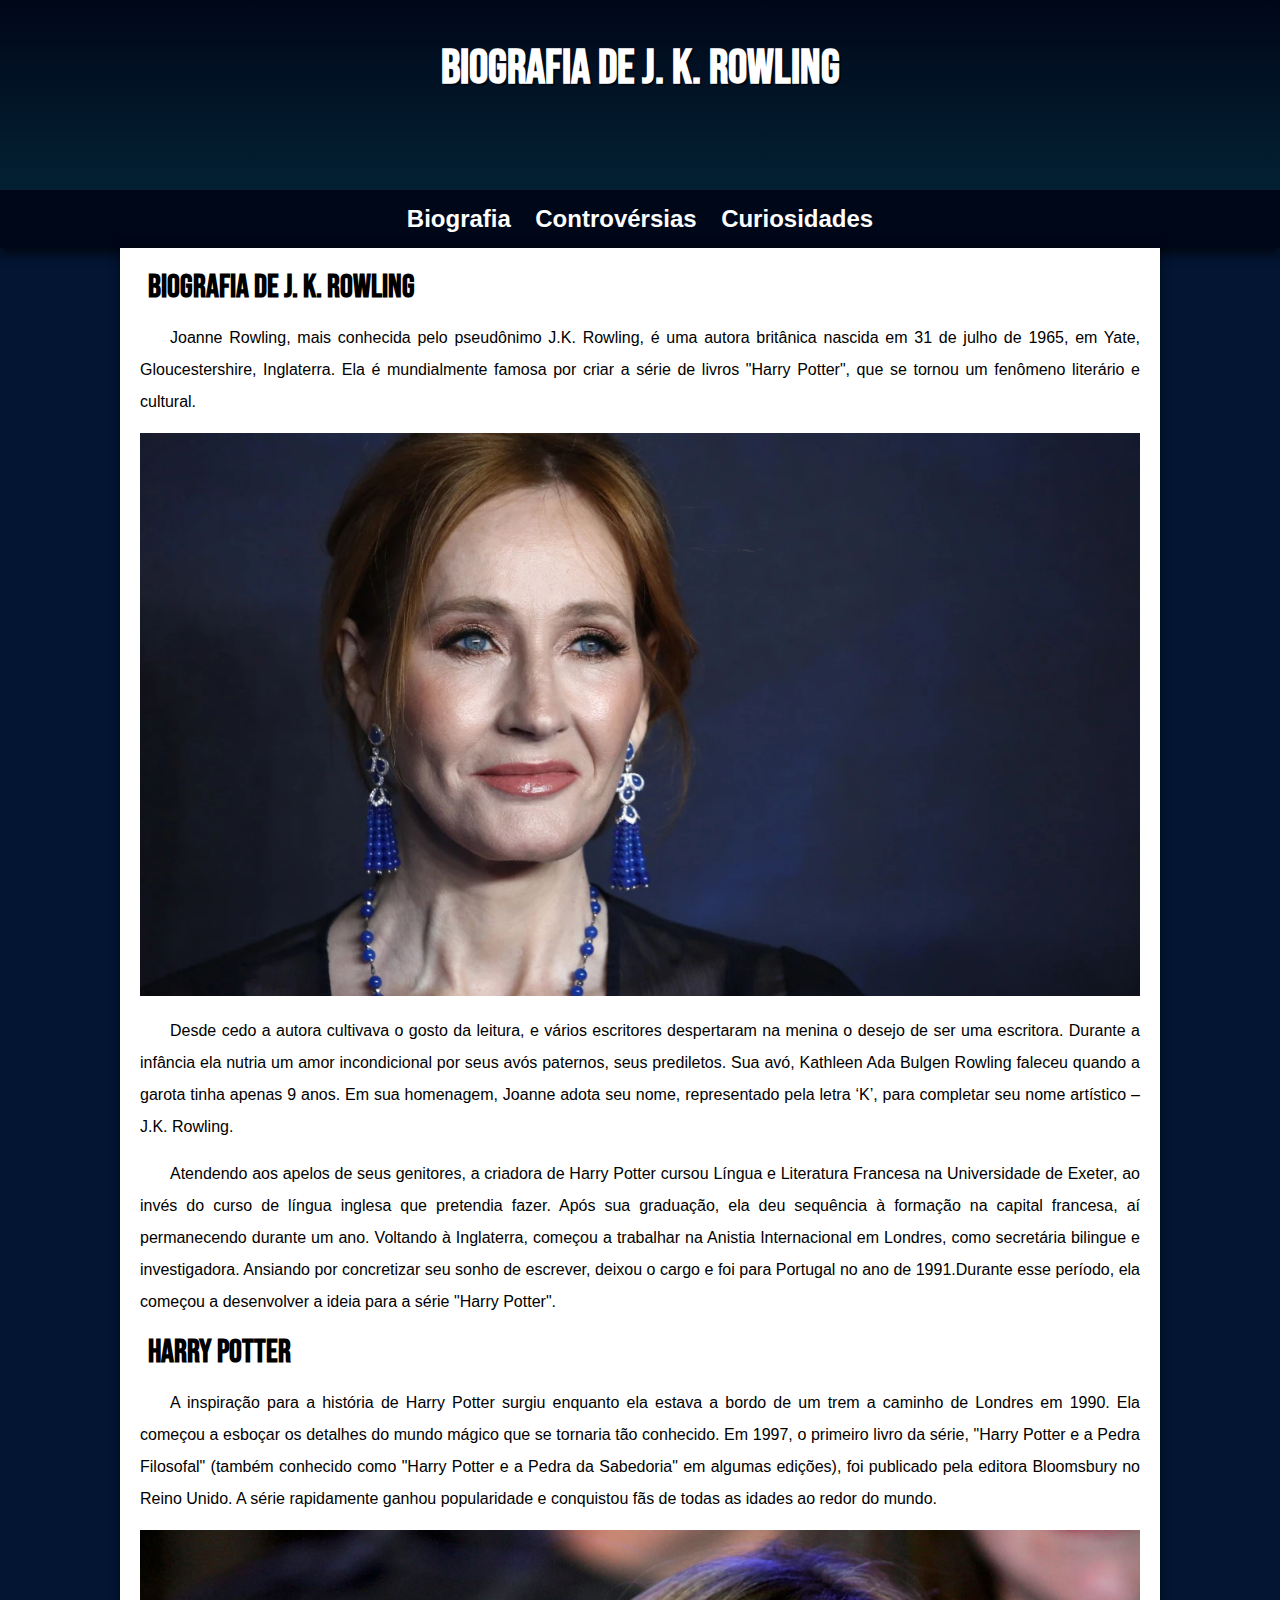
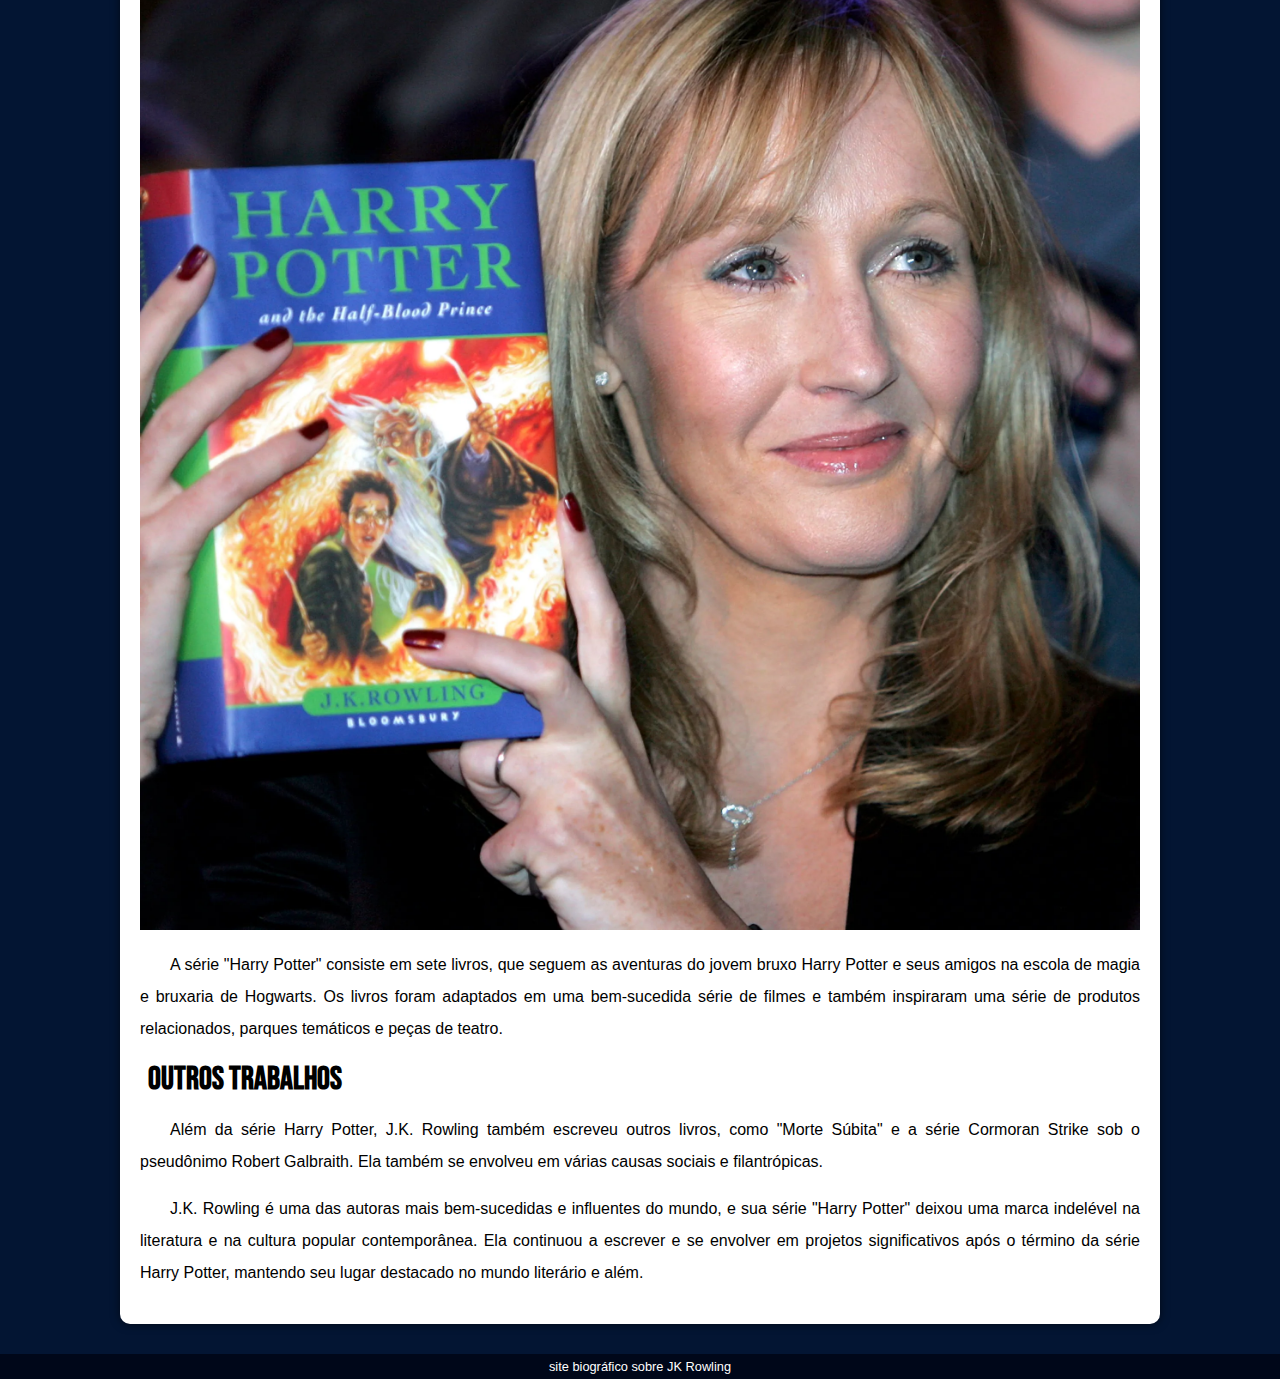
<file: paginas/index.html>
<!DOCTYPE html>
<html lang="pt-br">
<head>
    <meta charset="UTF-8">
    <meta name="viewport" content="width=device-width, initial-scale=1.0">
    <title>JK Rowling Biografia</title>
    <link rel="stylesheet" href="../estilo/style.css">
</head>
<body>

    <header>
        <h1>Biografia de J. K. Rowling</h1>
    </header>

    <nav>
        <a href="index.html" target="_blank">Biografia</a> 
        <a href="controversias.html" target="_blank">Controvérsias</a>
        <a href="curiosidades.html" target="_blank">Curiosidades</a>
    </nav>

    <main>
        <article>
            <h2>
                Biografia de J. K. Rowling
            </h2>

            <p>
                Joanne Rowling, mais conhecida pelo pseudônimo J.K. Rowling, é uma autora britânica nascida em 31 de julho de 1965, em Yate, Gloucestershire, Inglaterra. Ela é mundialmente famosa por criar a série de livros "Harry Potter", que se tornou um fenômeno literário e cultural.
            </p>

            <img src="../imagens/JK.webp" alt="Foto de JK Rowling">

            <p>
                Desde cedo a autora cultivava o gosto da leitura, e vários escritores despertaram na menina o desejo de ser uma escritora. Durante a infância ela nutria um amor incondicional por seus avós paternos, seus prediletos. Sua avó, Kathleen Ada Bulgen Rowling faleceu quando a garota tinha apenas 9 anos. Em sua homenagem, Joanne adota seu nome, representado pela letra ‘K’, para completar seu nome artístico – J.K. Rowling.
            </p>


            <p>
                Atendendo aos apelos de seus genitores, a criadora de Harry Potter cursou Língua e Literatura Francesa na Universidade de Exeter, ao invés do curso de língua inglesa que pretendia fazer. Após sua graduação, ela deu sequência à formação na capital francesa, aí permanecendo durante um ano. Voltando à Inglaterra, começou a trabalhar na Anistia Internacional em Londres, como secretária bilingue e investigadora. Ansiando por concretizar seu sonho de escrever, deixou o cargo e foi para Portugal no ano de 1991.Durante esse período, ela começou a desenvolver a ideia para a série "Harry Potter".
            </p>

            <h2>
                Harry Potter
            </h2>

            <p>
                A inspiração para a história de Harry Potter surgiu enquanto ela estava a bordo de um trem a caminho de Londres em 1990. Ela começou a esboçar os detalhes do mundo mágico que se tornaria tão conhecido. Em 1997, o primeiro livro da série, "Harry Potter e a Pedra Filosofal" (também conhecido como "Harry Potter e a Pedra da Sabedoria" em algumas edições), foi publicado pela editora Bloomsbury no Reino Unido. A série rapidamente ganhou popularidade e conquistou fãs de todas as idades ao redor do mundo.
            </p>

            <img src="../imagens/harry potter.webp" alt="JK Rowling com o livro Harry Potter">

            <p>
                A série "Harry Potter" consiste em sete livros, que seguem as aventuras do jovem bruxo Harry Potter e seus amigos na escola de magia e bruxaria de Hogwarts. Os livros foram adaptados em uma bem-sucedida série de filmes e também inspiraram uma série de produtos relacionados, parques temáticos e peças de teatro.
            </p>

            <h2>
                Outros Trabalhos
            </h2>
            
            <p>
                Além da série Harry Potter, J.K. Rowling também escreveu outros livros, como "Morte Súbita" e a série Cormoran Strike sob o pseudônimo Robert Galbraith. Ela também se envolveu em várias causas sociais e filantrópicas.
            </p>

            <p>
                J.K. Rowling é uma das autoras mais bem-sucedidas e influentes do mundo, e sua série "Harry Potter" deixou uma marca indelével na literatura e na cultura popular contemporânea. Ela continuou a escrever e se envolver em projetos significativos após o término da série Harry Potter, mantendo seu lugar destacado no mundo literário e além.
            </p>
        </article>
    </main>

    <footer>
        <span>site biográfico sobre JK Rowling</span>
    </footer>
</body>
</html>
</file>
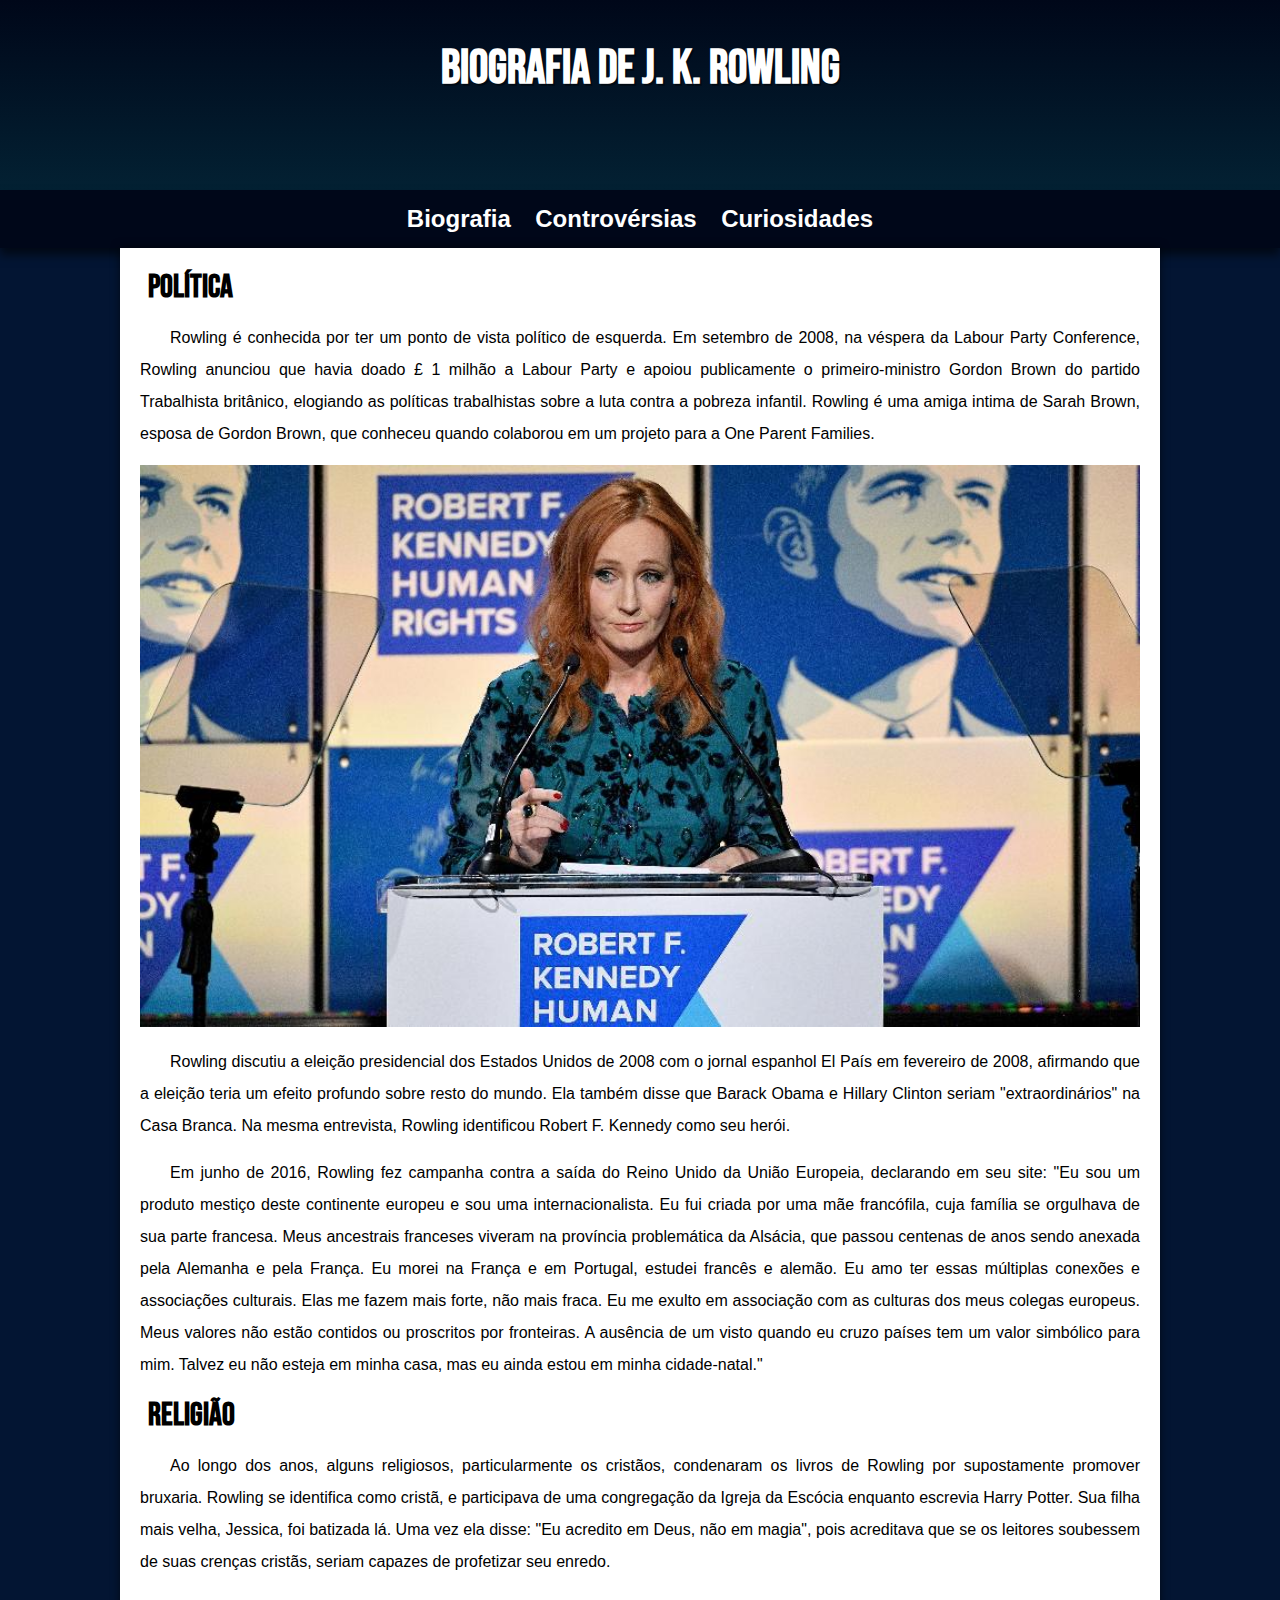
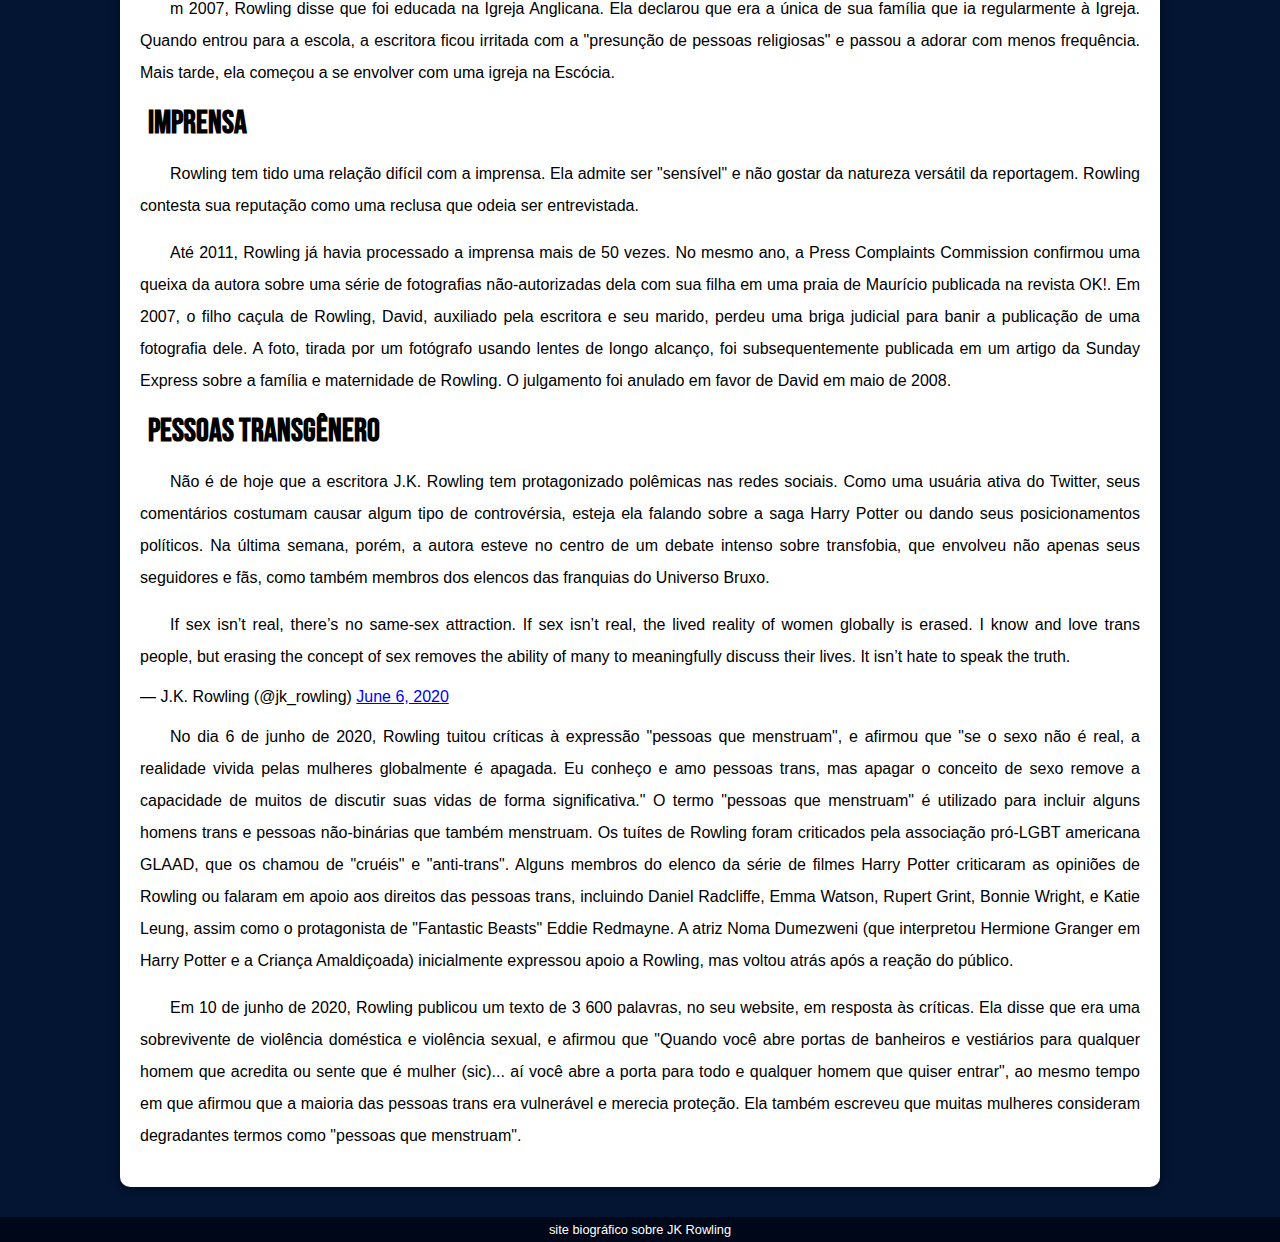
<file: paginas/controversias.html>
<!DOCTYPE html>
<html lang="pt-br">
<head>
    <meta charset="UTF-8">
    <meta name="viewport" content="width=device-width, initial-scale=1.0">
    <title>Polêmicas Jk Rowling</title>
    <link rel="stylesheet" href="../estilo/style.css">
</head>
<body>
    <header>
        <h1>Biografia de J. K. Rowling</h1>
    </header>

    <nav>
        <a href="index.html" target="_blank">Biografia</a> 
        <a href="controversias.html" target="_blank">Controvérsias</a>
        <a href="curiosidades.html" target="_blank">Curiosidades</a>
    </nav>
    <main>
        <article>
            <h2>
                Política
            </h2>

            <p>
                Rowling é conhecida por ter um ponto de vista político de esquerda. Em setembro de 2008, na véspera da Labour Party Conference, Rowling anunciou que havia doado £ 1 milhão a Labour Party e apoiou publicamente o primeiro-ministro Gordon Brown do partido Trabalhista britânico, elogiando as políticas trabalhistas sobre a luta contra a pobreza infantil. Rowling é uma amiga intima de Sarah Brown, esposa de Gordon Brown, que conheceu quando colaborou em um projeto para a One Parent Families.
            </p>

            <img src="../imagens/politica.jpg" alt="JK Rowling">

            <p>
                Rowling discutiu a eleição presidencial dos Estados Unidos de 2008 com o jornal espanhol El País em fevereiro de 2008, afirmando que a eleição teria um efeito profundo sobre resto do mundo. Ela também disse que Barack Obama e Hillary Clinton seriam "extraordinários" na Casa Branca. Na mesma entrevista, Rowling identificou Robert F. Kennedy como seu herói.
            </p>

            <p>
                Em junho de 2016, Rowling fez campanha contra a saída do Reino Unido da União Europeia, declarando em seu site: "Eu sou um produto mestiço deste continente europeu e sou uma internacionalista. Eu fui criada por uma mãe francófila, cuja família se orgulhava de sua parte francesa. Meus ancestrais franceses viveram na província problemática da Alsácia, que passou centenas de anos sendo anexada pela Alemanha e pela França. Eu morei na França e em Portugal, estudei francês e alemão. Eu amo ter essas múltiplas conexões e associações culturais. Elas me fazem mais forte, não mais fraca. Eu me exulto em associação com as culturas dos meus colegas europeus. Meus valores não estão contidos ou proscritos por fronteiras. A ausência de um visto quando eu cruzo países tem um valor simbólico para mim. Talvez eu não esteja em minha casa, mas eu ainda estou em minha cidade-natal."
            </p>

            <h2>
                Religião
            </h2>

            <p>
                Ao longo dos anos, alguns religiosos, particularmente os cristãos, condenaram os livros de Rowling por supostamente promover bruxaria. Rowling se identifica como cristã, e participava de uma congregação da Igreja da Escócia enquanto escrevia Harry Potter. Sua filha mais velha, Jessica, foi batizada lá. Uma vez ela disse: "Eu acredito em Deus, não em magia", pois acreditava que se os leitores soubessem de suas crenças cristãs, seriam capazes de profetizar seu enredo.
            </p>

            <p>
                m 2007, Rowling disse que foi educada na Igreja Anglicana. Ela declarou que era a única de sua família que ia regularmente à Igreja. Quando entrou para a escola, a escritora ficou irritada com a "presunção de pessoas religiosas" e passou a adorar com menos frequência. Mais tarde, ela começou a se envolver com uma igreja na Escócia.
            </p>

            <h2>
                Imprensa
            </h2>

            <p>
                Rowling tem tido uma relação difícil com a imprensa. Ela admite ser "sensível" e não gostar da natureza versátil da reportagem. Rowling contesta sua reputação como uma reclusa que odeia ser entrevistada.
            </p>

            <p>
                Até 2011, Rowling já havia processado a imprensa mais de 50 vezes. No mesmo ano, a Press Complaints Commission confirmou uma queixa da autora sobre uma série de fotografias não-autorizadas dela com sua filha em uma praia de Maurício publicada na revista OK!. Em 2007, o filho caçula de Rowling, David, auxiliado pela escritora e seu marido, perdeu uma briga judicial para banir a publicação de uma fotografia dele. A foto, tirada por um fotógrafo usando lentes de longo alcanço, foi subsequentemente publicada em um artigo da Sunday Express sobre a família e maternidade de Rowling. O julgamento foi anulado em favor de David em maio de 2008.
            </p>

            <h2>
                Pessoas transgênero
            </h2>
            <p>
                Não é de hoje que a escritora J.K. Rowling tem protagonizado polêmicas nas redes sociais. Como uma usuária ativa do Twitter, seus comentários costumam causar algum tipo de controvérsia, esteja ela falando sobre a saga Harry Potter ou dando seus posicionamentos políticos. Na última semana, porém, a autora esteve no centro de um debate intenso sobre transfobia, que envolveu não apenas seus seguidores e fãs, como também membros dos elencos das franquias do Universo Bruxo.
            </p>
            <blockquote class="twitter-tweet"><p lang="en" dir="ltr">If sex isn’t real, there’s no same-sex attraction. If sex isn’t real, the lived reality of women globally is erased. I know and love trans people, but erasing the concept of sex removes the ability of many to meaningfully discuss their lives. It isn’t hate to speak the truth.</p>&mdash; J.K. Rowling (@jk_rowling) <a href="https://twitter.com/jk_rowling/status/1269389298664701952?ref_src=twsrc%5Etfw">June 6, 2020</a></blockquote> <script async src="https://platform.twitter.com/widgets.js" charset="utf-8"></script>

            <p>
                No dia 6 de junho de 2020, Rowling tuitou críticas à expressão "pessoas que menstruam", e afirmou que "se o sexo não é real, a realidade vivida pelas mulheres globalmente é apagada. Eu conheço e amo pessoas trans, mas apagar o conceito de sexo remove a capacidade de muitos de discutir suas vidas de forma significativa." O termo "pessoas que menstruam" é utilizado para incluir alguns homens trans e pessoas não-binárias que também menstruam. Os tuítes de Rowling foram criticados pela associação pró-LGBT americana GLAAD, que os chamou de "cruéis" e "anti-trans". Alguns membros do elenco da série de filmes Harry Potter criticaram as opiniões de Rowling ou falaram em apoio aos direitos das pessoas trans, incluindo Daniel Radcliffe, Emma Watson, Rupert Grint, Bonnie Wright, e Katie Leung, assim como o protagonista de "Fantastic Beasts" Eddie Redmayne. A atriz Noma Dumezweni (que interpretou Hermione Granger em Harry Potter e a Criança Amaldiçoada) inicialmente expressou apoio a Rowling, mas voltou atrás após a reação do público.
            </p>

            <p>
                Em 10 de junho de 2020, Rowling publicou um texto de 3 600 palavras, no seu website, em resposta às críticas. Ela disse que era uma sobrevivente de violência doméstica e violência sexual, e afirmou que "Quando você abre portas de banheiros e vestiários para qualquer homem que acredita ou sente que é mulher (sic)... aí você abre a porta para todo e qualquer homem que quiser entrar", ao mesmo tempo em que afirmou que a maioria das pessoas trans era vulnerável ​​e merecia proteção. Ela também escreveu que muitas mulheres consideram degradantes termos como "pessoas que menstruam".
            </p>
        </article>
    </main>

    <footer>
        <span>site biográfico sobre JK Rowling</span>
    </footer>
</body>
</html>
</file>
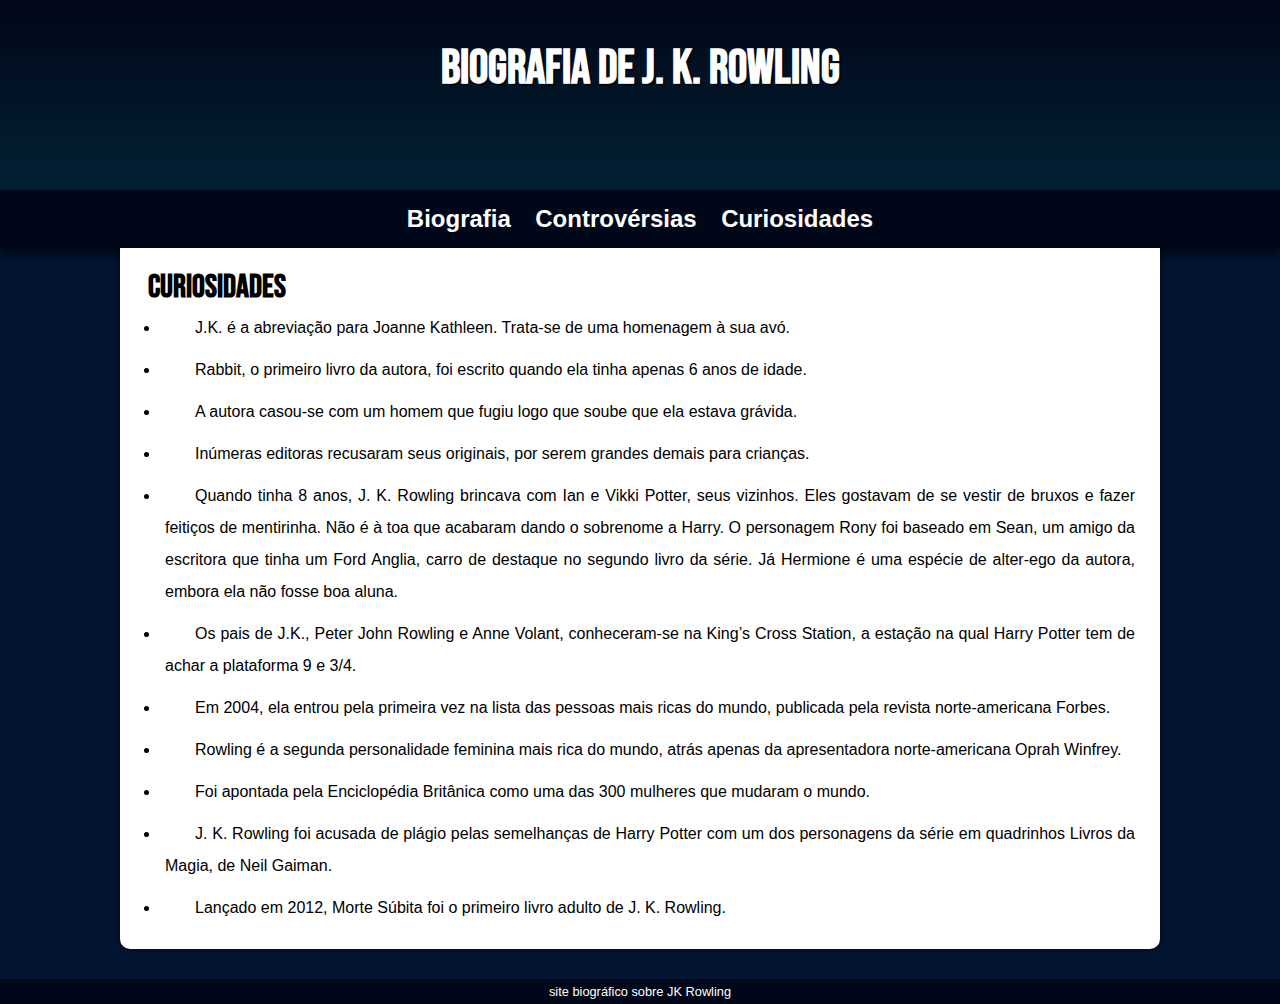
<file: paginas/curiosidades.html>
<!DOCTYPE html>
<html lang="pt-br">
<head>
    <meta charset="UTF-8">
    <meta name="viewport" content="width=device-width, initial-scale=1.0">
    <title>Curiosidades</title>
    <link rel="stylesheet" href="../estilo/style.css">
</head>
<body>
    <header>
        <h1>Biografia de J. K. Rowling</h1>
    </header>

    <nav>
        <a href="index.html" target="_blank">Biografia</a> 
        <a href="controversias.html" target="_blank">Controvérsias</a>
        <a href="curiosidades.html" target="_blank">Curiosidades</a>
    </nav>

    <main>
        <h2>
            Curiosidades
        </h2>

        <ul>
            <li>J.K. é a abreviação para Joanne Kathleen. Trata-se de uma homenagem à sua avó.</li>
            <li>Rabbit, o primeiro livro da autora, foi escrito quando ela tinha apenas 6 anos de idade.</li>
            <li>A autora casou-se com um homem que fugiu logo que soube que ela estava grávida.</li>
            <li>Inúmeras editoras recusaram seus originais, por serem grandes demais para crianças.</li>
            <li>Quando tinha 8 anos, J. K. Rowling brincava com Ian e Vikki Potter, seus vizinhos. Eles gostavam de se vestir de bruxos e fazer feitiços de mentirinha. Não é à toa que acabaram dando o sobrenome a Harry. O personagem Rony foi baseado em Sean, um amigo da escritora que tinha um Ford Anglia, carro de destaque no segundo livro da série. Já Hermione é uma espécie de alter-ego da autora, embora ela não fosse boa aluna.</li>
            <li>Os pais de J.K., Peter John Rowling e Anne Volant, conheceram-se na King’s Cross Station, a estação na qual Harry Potter tem de achar a plataforma 9 e 3/4.</li>
            <li>Em 2004, ela entrou pela primeira vez na lista das pessoas mais ricas do mundo, publicada pela revista norte-americana Forbes.</li>
            <li>Rowling é a segunda personalidade feminina mais rica do mundo, atrás apenas da apresentadora norte-americana Oprah Winfrey.</li>
            <li>Foi apontada pela Enciclopédia Britânica como uma das 300 mulheres que mudaram o mundo.</li>
            <li>J. K. Rowling foi acusada de plágio pelas semelhanças de Harry Potter com um dos personagens da série em quadrinhos Livros da Magia, de Neil Gaiman.</li>
            <li>Lançado em 2012, Morte Súbita foi o primeiro livro adulto de J. K. Rowling.</li>
        </ul>
      
    </main>
    <footer>
        <span>site biográfico sobre JK Rowling</span>
    </footer>
</body>
</html>
</file>
<file: estilo/style.css>
@charset "UTF-8";

@import url('https://fonts.googleapis.com/css2?family=Bebas+Neue&display=swap');

*{
    margin: 0px;
    padding: 0px;
}


body{
    background-color: #031533;
    font-family: Arial, Verdana, Helvetica, sans-serif;
}

header{
    background-image: linear-gradient(to bottom, #000719, #032133
    ) ;
    min-height: 150px;
    text-align: center;
    padding-top: 40px;
}

header  h1 {
    color: white;
    font-family: 'Bebas Neue', sans-serif;
    margin-bottom: 20px;
    font-size: 3em;
    text-shadow: 2px 2px 0px rgba(0, 0, 0, 0.472);
}


nav{
    background-color: #000719;
    padding: 15px;
    box-shadow: 0px 7px 9px rgba(0, 0, 0, 0.579);
    text-align: center;
}

nav a{
    color: white;
    padding: 10px;
    text-decoration: none;
    font-weight: bold;
    font-size: 1.5em;
}

nav a:hover{
    background-color: #032133;
    color: white;
}

main{
    background-color: white;
    min-width: 300px;
    max-width: 1000px;
    margin: auto;
    margin-bottom: 30px;
    padding: 20px;
    box-shadow: 0px 0px 10px rgba(0, 0, 0, 0.59);
    border-bottom-left-radius: 10px;
    border-bottom-right-radius: 10px;
}

main h2{
    font-family:'Bebas Neue', sans-serif;
    font-size: 2em;
    text-indent: 8px;
}

main p{
    margin: 15px 0px;
    text-align: justify;
    text-indent: 30px;
    font-size: 1em;
    line-height: 2em;
}

main img{
    width: 100%;
}
  
footer{
    background-color: #000719;
    color: white;
    text-align: center;
    font-size: 0.8em;
    padding: 5px;
}

.twitter-tweet {
    margin: auto;
}

ul {
    margin-left: 20px;
}
li {
    padding: 5px;
    text-align: justify;
    text-indent: 30px;
    font-size: 1em;
    line-height: 2em;
}
</file>
